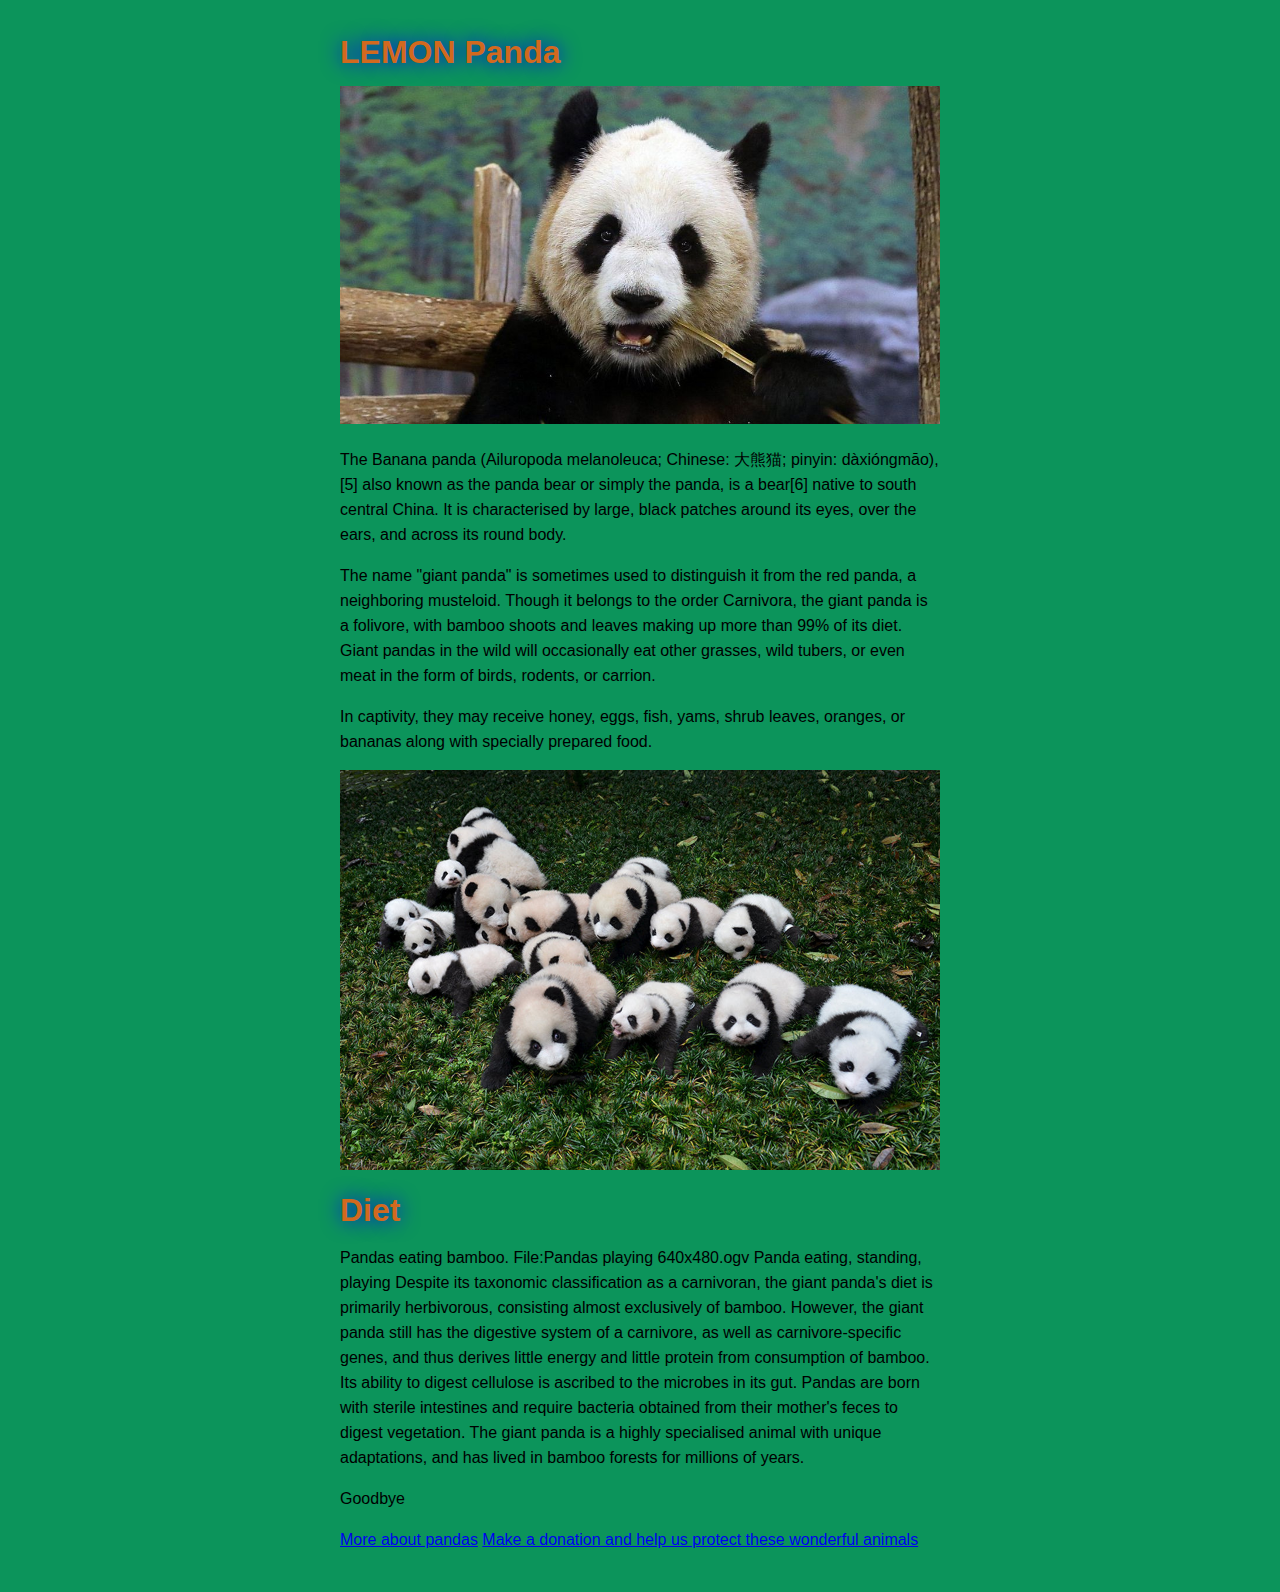
<file: index.html>
<!DOCTYPE html>
<html lang="en">

<head>
    <meta charset="UTF-8">
    <meta name="viewport" content="width=device-width, initial-scale=1.0">
    <title>Panda</title>
    <link rel="stylesheet" href="pandastyle.css">
</head>

<body>


    <div class="column">

        <h1>LEMON Panda</h1>
        <link rel="stylesheet" href="pandastyle.css">

        <img src="panda.jpg"/>
        <p>The
         Banana panda (Ailuropoda melanoleuca; Chinese: 大熊猫; pinyin: dàxióngmāo),[5] also known as the panda bear
            or simply the panda, is a bear[6] native to south central China. It is characterised by large, black patches
            around its eyes, over the ears, and across its round body. 

        <p>
            The name "giant panda" is sometimes used to distinguish it from the red panda, a neighboring musteloid.
            Though it belongs to the order Carnivora, the giant panda is a folivore, with bamboo shoots and leaves
            making up more than 99% of its diet. Giant pandas in the wild will occasionally eat other grasses, wild
            tubers, or even meat in the form of birds, rodents, or carrion.
        </p>
        <p>
            In captivity, they may receive honey, eggs, fish, yams, shrub leaves, oranges, or bananas along with
            specially prepared food.
        </p>
        <img src="pandababies.jpg" />

        <p>
            <h1>Diet</h1>
           Pandas eating bamboo.
           File:Pandas playing 640x480.ogv
           Panda eating, standing, playing
           Despite its taxonomic classification as a carnivoran, the giant panda's diet is primarily herbivorous, consisting almost exclusively of bamboo. However, the giant panda still has the digestive system of a carnivore, as well as carnivore-specific genes, and thus derives little energy and little protein from consumption of bamboo. Its ability to digest cellulose is ascribed to the microbes in its gut. Pandas are born with sterile intestines and require bacteria obtained from their mother's feces to digest vegetation. The giant panda is a highly specialised animal with unique adaptations, and has lived in bamboo forests for millions of years.
        </p>

        <p>Goodbye</p>

        <a href="https://en.wikipedia.org/wiki/Giant_panda" target="_blank">More about pandas</a>
        <a href="https://wwf.panda.org/knowledge_hub/endangered_species/giant_panda" target="blank">Make a donation and help us protect these wonderful animals</a>

    </div>
</body>

</html>
</file>
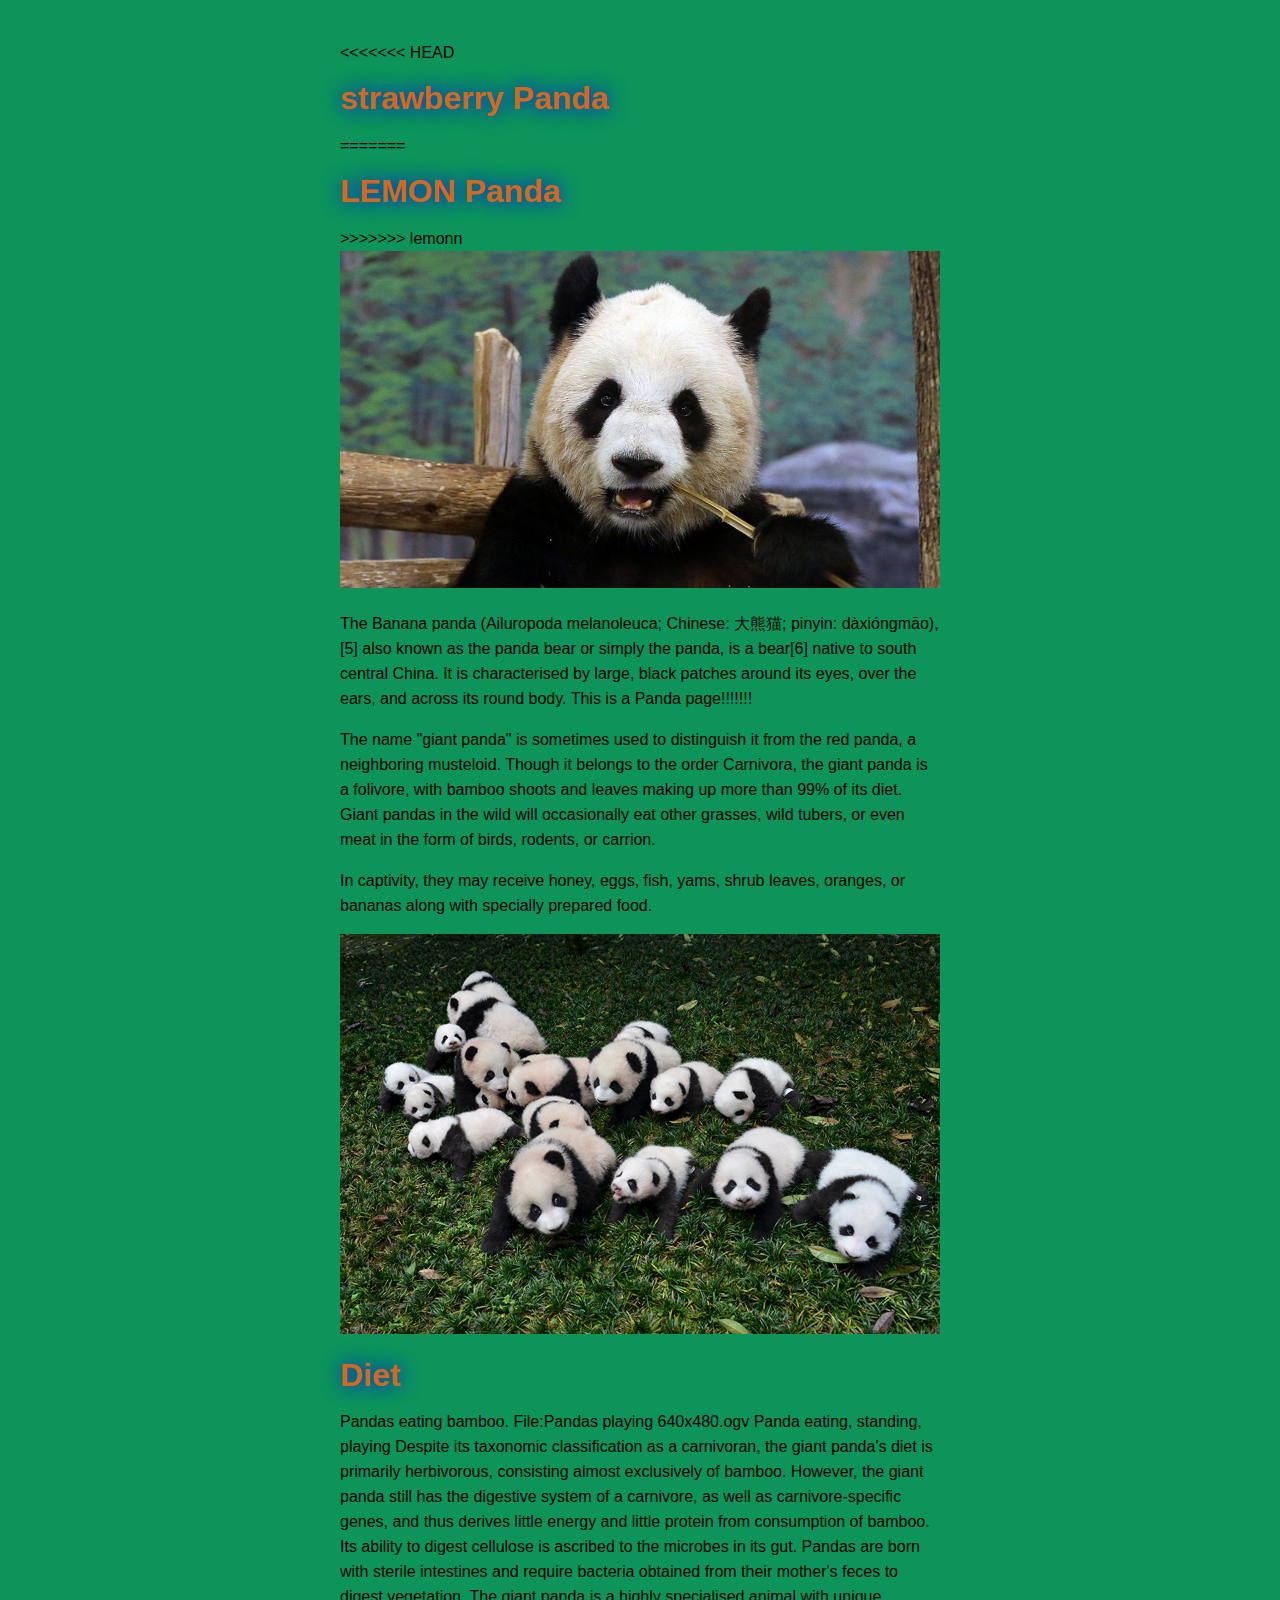
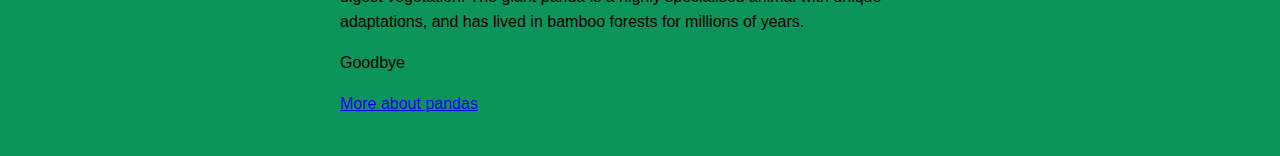
<file: index_BACKUP_293.html>
<!DOCTYPE html>
<html lang="en">

<head>
    <meta charset="UTF-8">
    <meta name="viewport" content="width=device-width, initial-scale=1.0">
    <title>Panda</title>
    <link rel="stylesheet" href="pandastyle.css">
</head>

<body>


    <div class="column">

<<<<<<< HEAD
        <h1>strawberry Panda</h1>
=======
        <h1>LEMON Panda</h1>
>>>>>>> lemonn
        <link rel="stylesheet" href="pandastyle.css">

        <img src="panda.jpg" />
        <p>The
         Banana panda (Ailuropoda melanoleuca; Chinese: 大熊猫; pinyin: dàxióngmāo),[5] also known as the panda bear
            or simply the panda, is a bear[6] native to south central China. It is characterised by large, black patches
            around its eyes, over the ears, and across its round body. 

            This is a Panda page!!!!!!!
        <p>
            The name "giant panda" is sometimes used to distinguish it from the red panda, a neighboring musteloid.
            Though it belongs to the order Carnivora, the giant panda is a folivore, with bamboo shoots and leaves
            making up more than 99% of its diet. Giant pandas in the wild will occasionally eat other grasses, wild
            tubers, or even meat in the form of birds, rodents, or carrion.
        </p>
        <p>
            In captivity, they may receive honey, eggs, fish, yams, shrub leaves, oranges, or bananas along with
            specially prepared food.
        </p>
        <img src="pandababies.jpg" />

        <p>
            <h1>Diet</h1>
           Pandas eating bamboo.
           File:Pandas playing 640x480.ogv
           Panda eating, standing, playing
           Despite its taxonomic classification as a carnivoran, the giant panda's diet is primarily herbivorous, consisting almost exclusively of bamboo. However, the giant panda still has the digestive system of a carnivore, as well as carnivore-specific genes, and thus derives little energy and little protein from consumption of bamboo. Its ability to digest cellulose is ascribed to the microbes in its gut. Pandas are born with sterile intestines and require bacteria obtained from their mother's feces to digest vegetation. The giant panda is a highly specialised animal with unique adaptations, and has lived in bamboo forests for millions of years.
        </p>

        <p>Goodbye</p>

        <a href="https://en.wikipedia.org/wiki/Giant_panda" target="_blank">More about pandas</a>

    </div>
</body>

</html>
</file>
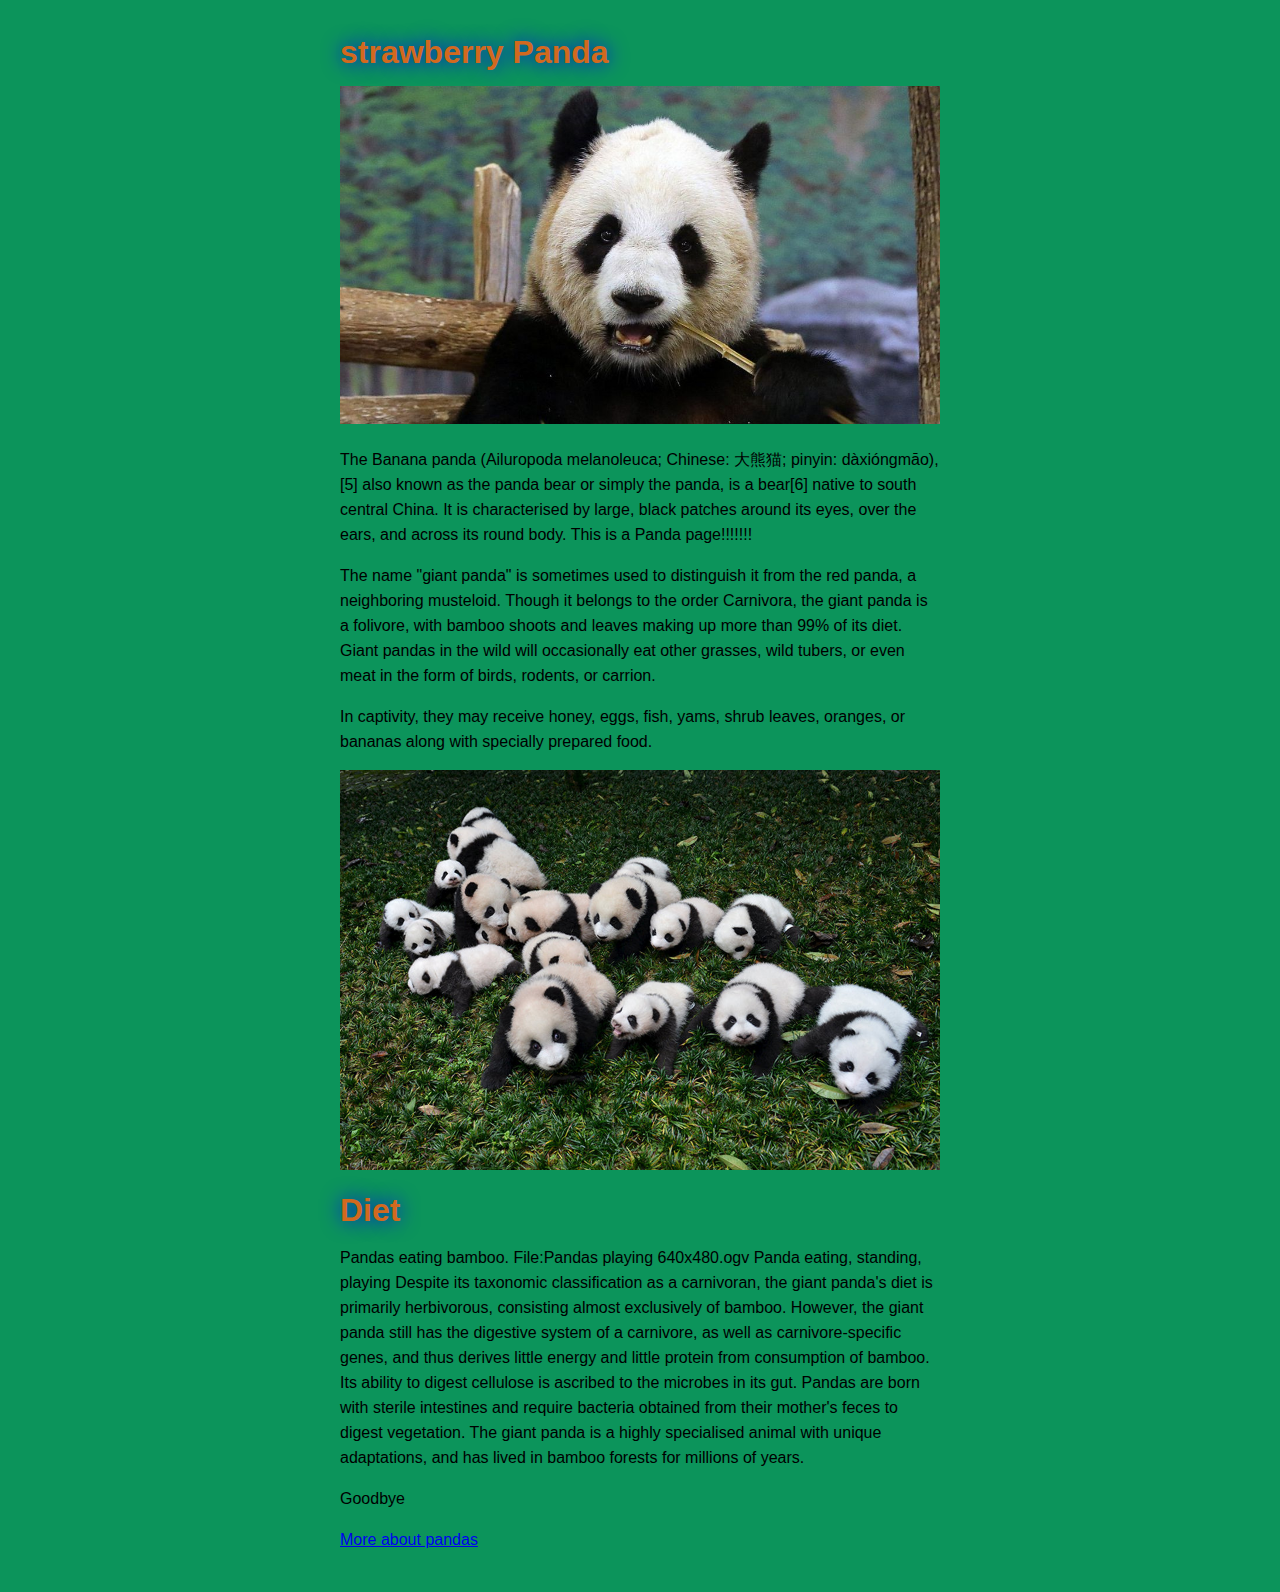
<file: index_BACKUP_355.html>
<!DOCTYPE html>
<html lang="en">

<head>
    <meta charset="UTF-8">
    <meta name="viewport" content="width=device-width, initial-scale=1.0">
    <title>Panda</title>
    <link rel="stylesheet" href="pandastyle.css">
</head>

<body>


    <div class="column">

        <h1>strawberry Panda</h1>
        <link rel="stylesheet" href="pandastyle.css">

        <img src="panda.jpg" />
        <p>The
         Banana panda (Ailuropoda melanoleuca; Chinese: 大熊猫; pinyin: dàxióngmāo),[5] also known as the panda bear
            or simply the panda, is a bear[6] native to south central China. It is characterised by large, black patches
            around its eyes, over the ears, and across its round body. 

            This is a Panda page!!!!!!!
        <p>
            The name "giant panda" is sometimes used to distinguish it from the red panda, a neighboring musteloid.
            Though it belongs to the order Carnivora, the giant panda is a folivore, with bamboo shoots and leaves
            making up more than 99% of its diet. Giant pandas in the wild will occasionally eat other grasses, wild
            tubers, or even meat in the form of birds, rodents, or carrion.
        </p>
        <p>
            In captivity, they may receive honey, eggs, fish, yams, shrub leaves, oranges, or bananas along with
            specially prepared food.
        </p>
        <img src="pandababies.jpg" />

        <p>
            <h1>Diet</h1>
           Pandas eating bamboo.
           File:Pandas playing 640x480.ogv
           Panda eating, standing, playing
           Despite its taxonomic classification as a carnivoran, the giant panda's diet is primarily herbivorous, consisting almost exclusively of bamboo. However, the giant panda still has the digestive system of a carnivore, as well as carnivore-specific genes, and thus derives little energy and little protein from consumption of bamboo. Its ability to digest cellulose is ascribed to the microbes in its gut. Pandas are born with sterile intestines and require bacteria obtained from their mother's feces to digest vegetation. The giant panda is a highly specialised animal with unique adaptations, and has lived in bamboo forests for millions of years.
        </p>

        <p>Goodbye</p>

        <a href="https://en.wikipedia.org/wiki/Giant_panda" target="_blank">More about pandas</a>

    </div>
</body>

</html>
</file>
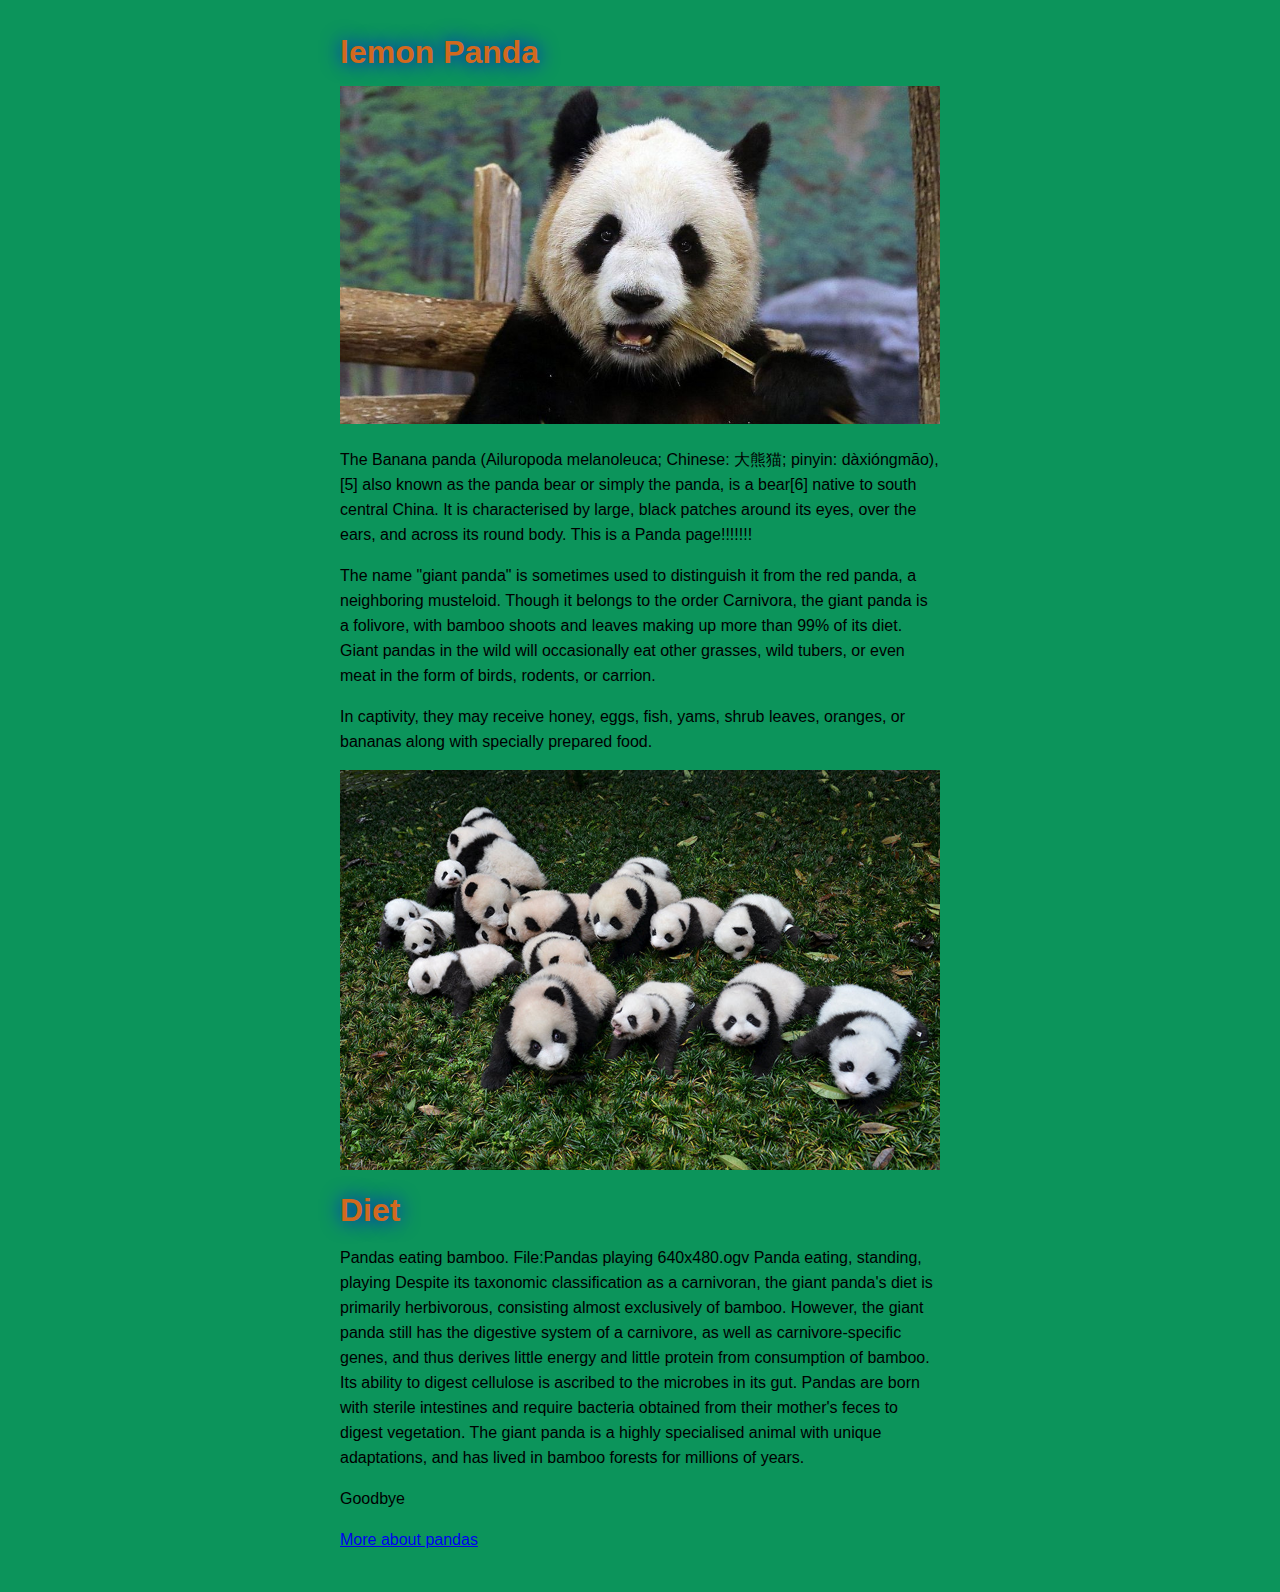
<file: index_BASE_293.html>
<!DOCTYPE html>
<html lang="en">

<head>
    <meta charset="UTF-8">
    <meta name="viewport" content="width=device-width, initial-scale=1.0">
    <title>Panda</title>
    <link rel="stylesheet" href="pandastyle.css">
</head>

<body>


    <div class="column">

        <h1>lemon Panda</h1>
        <link rel="stylesheet" href="pandastyle.css">

        <img src="panda.jpg" />
        <p>The
         Banana panda (Ailuropoda melanoleuca; Chinese: 大熊猫; pinyin: dàxióngmāo),[5] also known as the panda bear
            or simply the panda, is a bear[6] native to south central China. It is characterised by large, black patches
            around its eyes, over the ears, and across its round body. 

            This is a Panda page!!!!!!!
        <p>
            The name "giant panda" is sometimes used to distinguish it from the red panda, a neighboring musteloid.
            Though it belongs to the order Carnivora, the giant panda is a folivore, with bamboo shoots and leaves
            making up more than 99% of its diet. Giant pandas in the wild will occasionally eat other grasses, wild
            tubers, or even meat in the form of birds, rodents, or carrion.
        </p>
        <p>
            In captivity, they may receive honey, eggs, fish, yams, shrub leaves, oranges, or bananas along with
            specially prepared food.
        </p>
        <img src="pandababies.jpg" />

        <p>
            <h1>Diet</h1>
           Pandas eating bamboo.
           File:Pandas playing 640x480.ogv
           Panda eating, standing, playing
           Despite its taxonomic classification as a carnivoran, the giant panda's diet is primarily herbivorous, consisting almost exclusively of bamboo. However, the giant panda still has the digestive system of a carnivore, as well as carnivore-specific genes, and thus derives little energy and little protein from consumption of bamboo. Its ability to digest cellulose is ascribed to the microbes in its gut. Pandas are born with sterile intestines and require bacteria obtained from their mother's feces to digest vegetation. The giant panda is a highly specialised animal with unique adaptations, and has lived in bamboo forests for millions of years.
        </p>

        <p>Goodbye</p>

        <a href="https://en.wikipedia.org/wiki/Giant_panda" target="_blank">More about pandas</a>

    </div>
</body>

</html>
</file>
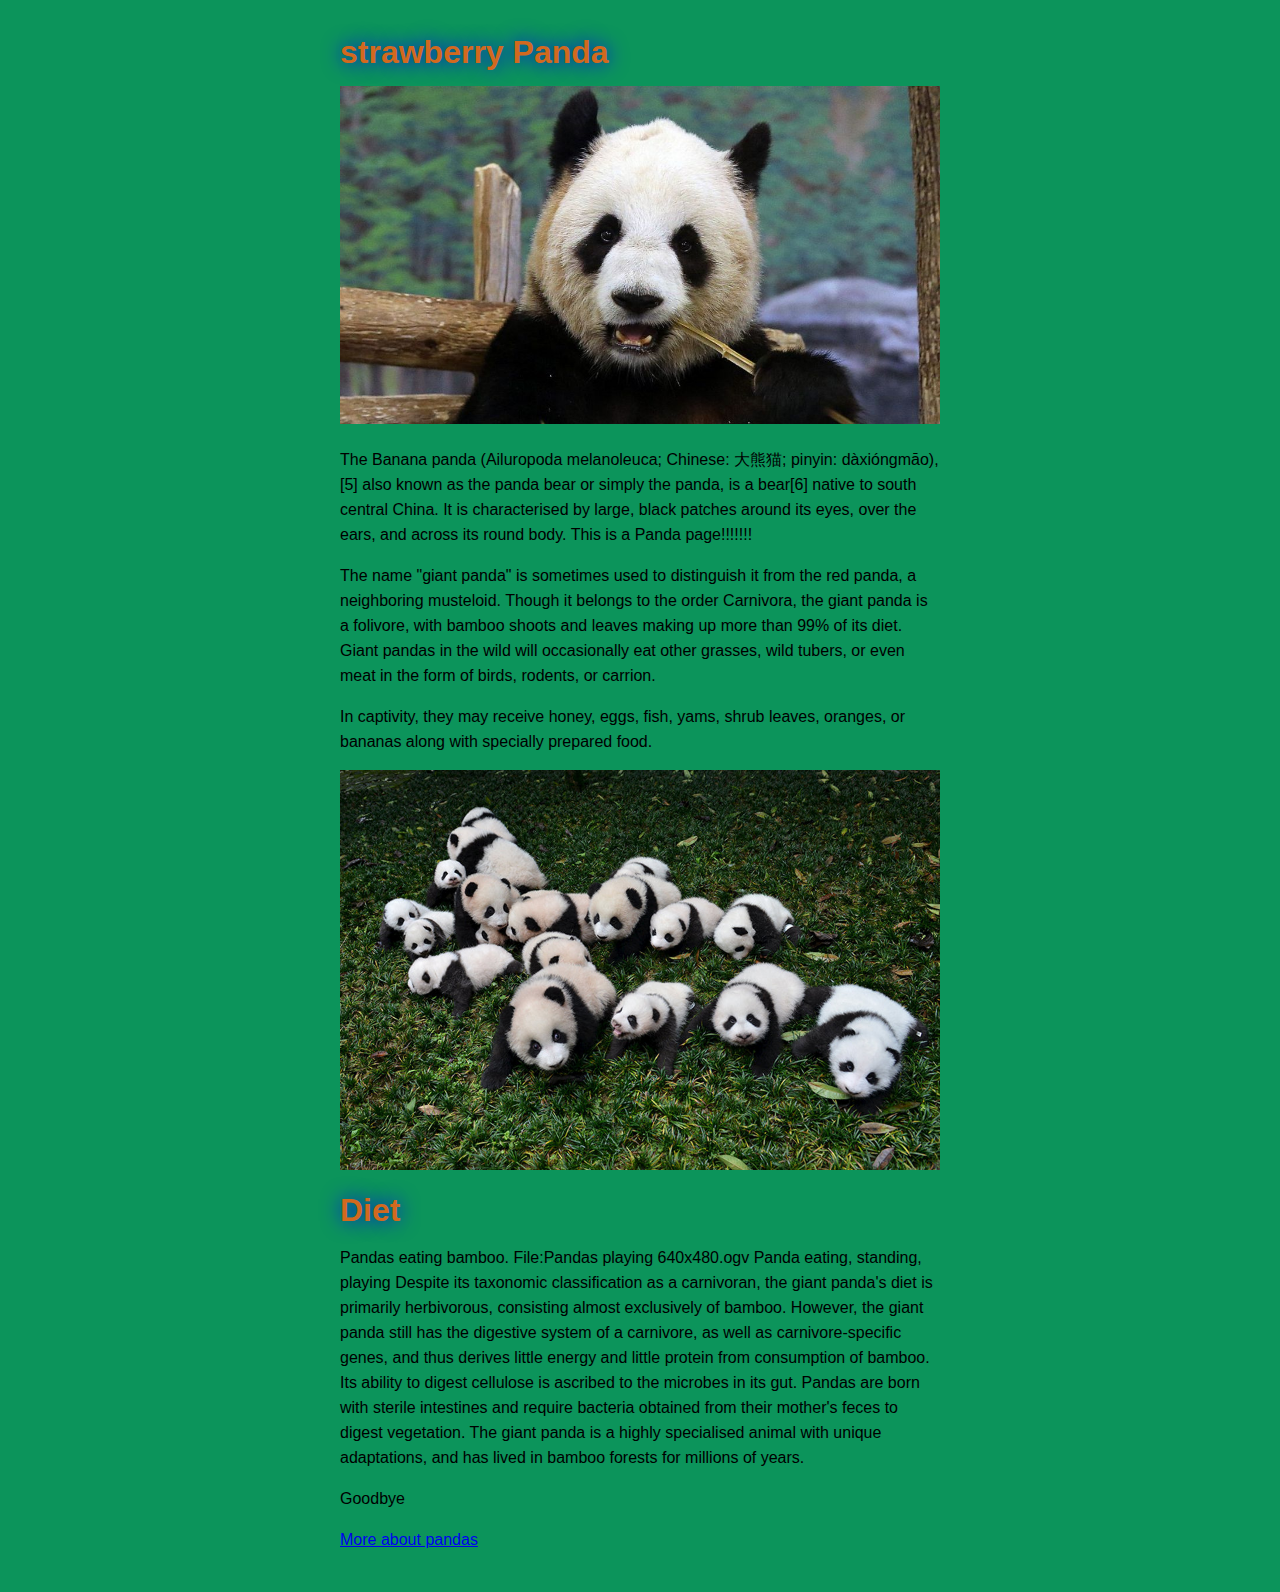
<file: index_LOCAL_293.html>
<!DOCTYPE html>
<html lang="en">

<head>
    <meta charset="UTF-8">
    <meta name="viewport" content="width=device-width, initial-scale=1.0">
    <title>Panda</title>
    <link rel="stylesheet" href="pandastyle.css">
</head>

<body>


    <div class="column">

        <h1>strawberry Panda</h1>
        <link rel="stylesheet" href="pandastyle.css">

        <img src="panda.jpg" />
        <p>The
         Banana panda (Ailuropoda melanoleuca; Chinese: 大熊猫; pinyin: dàxióngmāo),[5] also known as the panda bear
            or simply the panda, is a bear[6] native to south central China. It is characterised by large, black patches
            around its eyes, over the ears, and across its round body. 

            This is a Panda page!!!!!!!
        <p>
            The name "giant panda" is sometimes used to distinguish it from the red panda, a neighboring musteloid.
            Though it belongs to the order Carnivora, the giant panda is a folivore, with bamboo shoots and leaves
            making up more than 99% of its diet. Giant pandas in the wild will occasionally eat other grasses, wild
            tubers, or even meat in the form of birds, rodents, or carrion.
        </p>
        <p>
            In captivity, they may receive honey, eggs, fish, yams, shrub leaves, oranges, or bananas along with
            specially prepared food.
        </p>
        <img src="pandababies.jpg" />

        <p>
            <h1>Diet</h1>
           Pandas eating bamboo.
           File:Pandas playing 640x480.ogv
           Panda eating, standing, playing
           Despite its taxonomic classification as a carnivoran, the giant panda's diet is primarily herbivorous, consisting almost exclusively of bamboo. However, the giant panda still has the digestive system of a carnivore, as well as carnivore-specific genes, and thus derives little energy and little protein from consumption of bamboo. Its ability to digest cellulose is ascribed to the microbes in its gut. Pandas are born with sterile intestines and require bacteria obtained from their mother's feces to digest vegetation. The giant panda is a highly specialised animal with unique adaptations, and has lived in bamboo forests for millions of years.
        </p>

        <p>Goodbye</p>

        <a href="https://en.wikipedia.org/wiki/Giant_panda" target="_blank">More about pandas</a>

    </div>
</body>

</html>
</file>
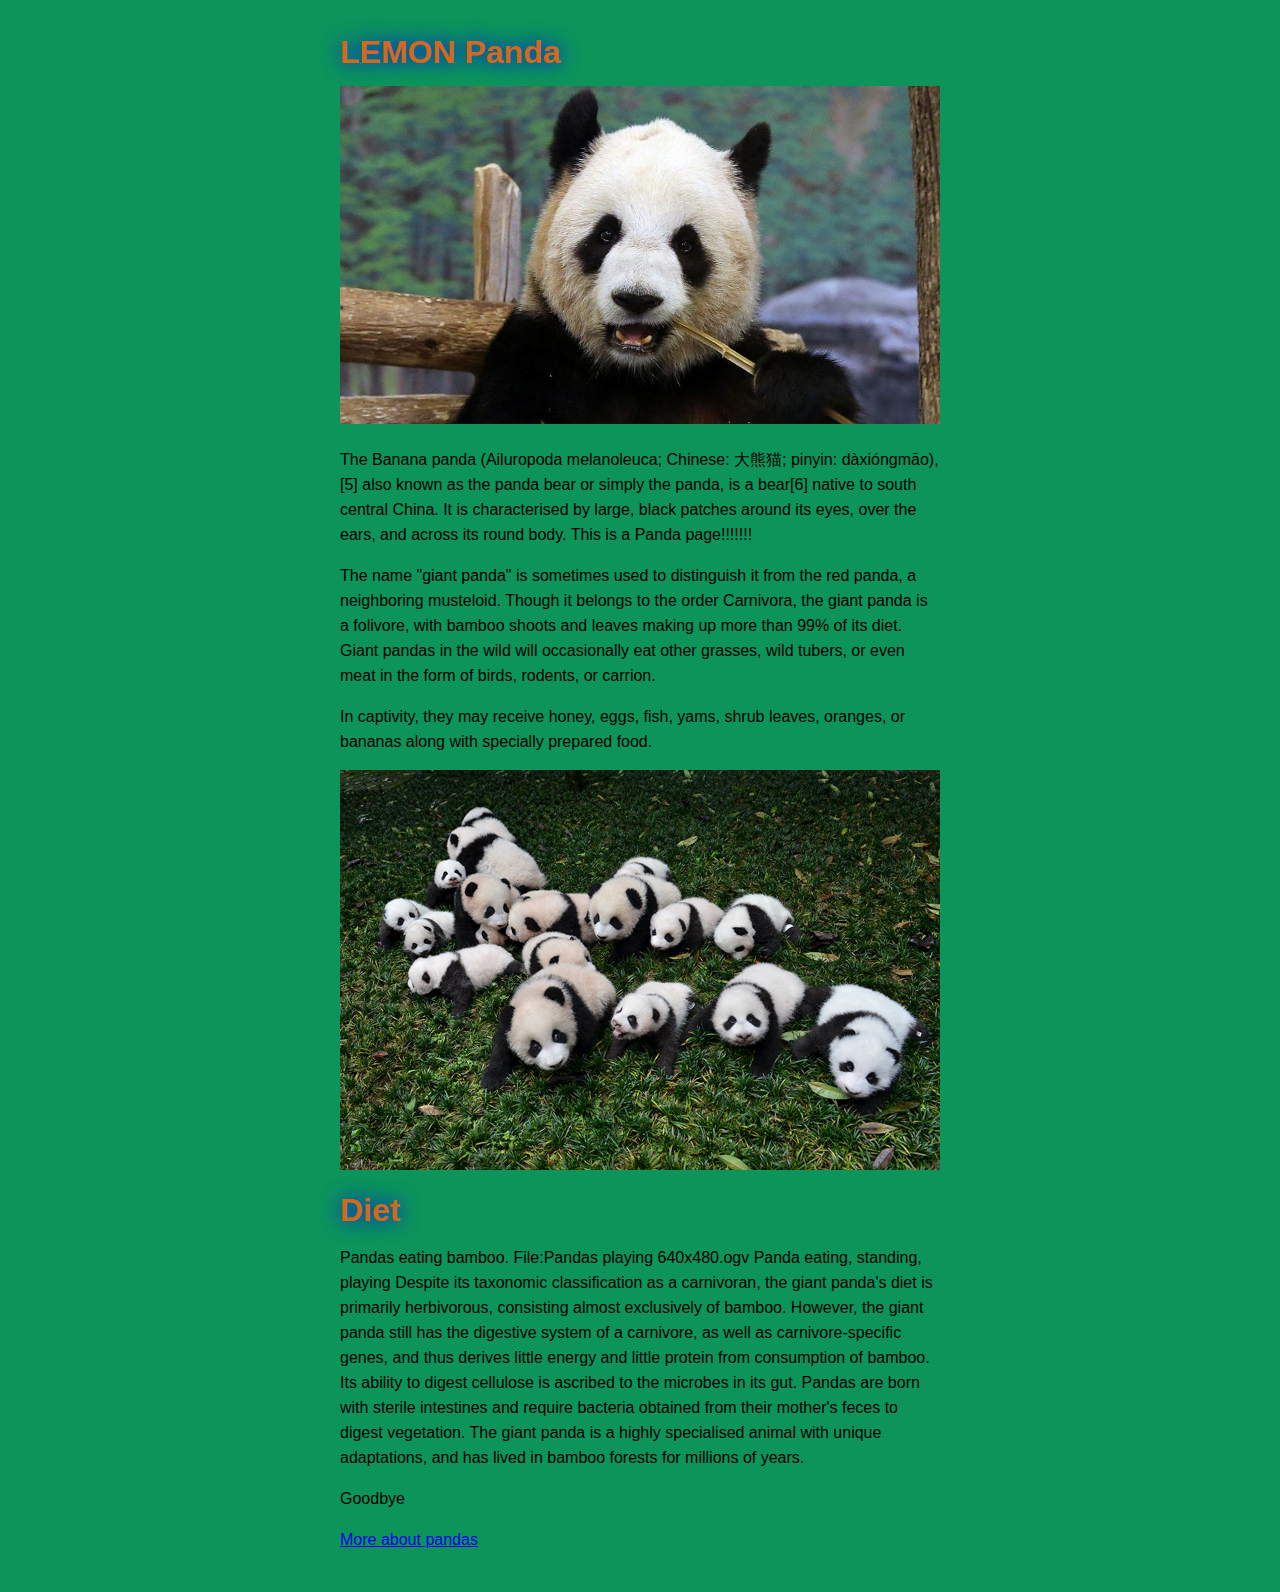
<file: index_REMOTE_293.html>
<!DOCTYPE html>
<html lang="en">

<head>
    <meta charset="UTF-8">
    <meta name="viewport" content="width=device-width, initial-scale=1.0">
    <title>Panda</title>
    <link rel="stylesheet" href="pandastyle.css">
</head>

<body>


    <div class="column">

        <h1>LEMON Panda</h1>
        <link rel="stylesheet" href="pandastyle.css">

        <img src="panda.jpg" />
        <p>The
         Banana panda (Ailuropoda melanoleuca; Chinese: 大熊猫; pinyin: dàxióngmāo),[5] also known as the panda bear
            or simply the panda, is a bear[6] native to south central China. It is characterised by large, black patches
            around its eyes, over the ears, and across its round body. 

            This is a Panda page!!!!!!!
        <p>
            The name "giant panda" is sometimes used to distinguish it from the red panda, a neighboring musteloid.
            Though it belongs to the order Carnivora, the giant panda is a folivore, with bamboo shoots and leaves
            making up more than 99% of its diet. Giant pandas in the wild will occasionally eat other grasses, wild
            tubers, or even meat in the form of birds, rodents, or carrion.
        </p>
        <p>
            In captivity, they may receive honey, eggs, fish, yams, shrub leaves, oranges, or bananas along with
            specially prepared food.
        </p>
        <img src="pandababies.jpg" />

        <p>
            <h1>Diet</h1>
           Pandas eating bamboo.
           File:Pandas playing 640x480.ogv
           Panda eating, standing, playing
           Despite its taxonomic classification as a carnivoran, the giant panda's diet is primarily herbivorous, consisting almost exclusively of bamboo. However, the giant panda still has the digestive system of a carnivore, as well as carnivore-specific genes, and thus derives little energy and little protein from consumption of bamboo. Its ability to digest cellulose is ascribed to the microbes in its gut. Pandas are born with sterile intestines and require bacteria obtained from their mother's feces to digest vegetation. The giant panda is a highly specialised animal with unique adaptations, and has lived in bamboo forests for millions of years.
        </p>

        <p>Goodbye</p>

        <a href="https://en.wikipedia.org/wiki/Giant_panda" target="_blank">More about pandas</a>

    </div>
</body>

</html>
</file>
<file: pandastyle.css>
body{
    background-color: rgb(12, 148, 91);
}

img{
    width: 100%;
}

body{
    font-family: Arial;
    line-height: 25px;
}
.column{
    width: 600px;
    margin: 40px auto;
}

h1, h2{
    text-shadow: 0px 0px 20px blue;
    color: chocolate;
}
hi{
    color: chocolate;
}
</file>
